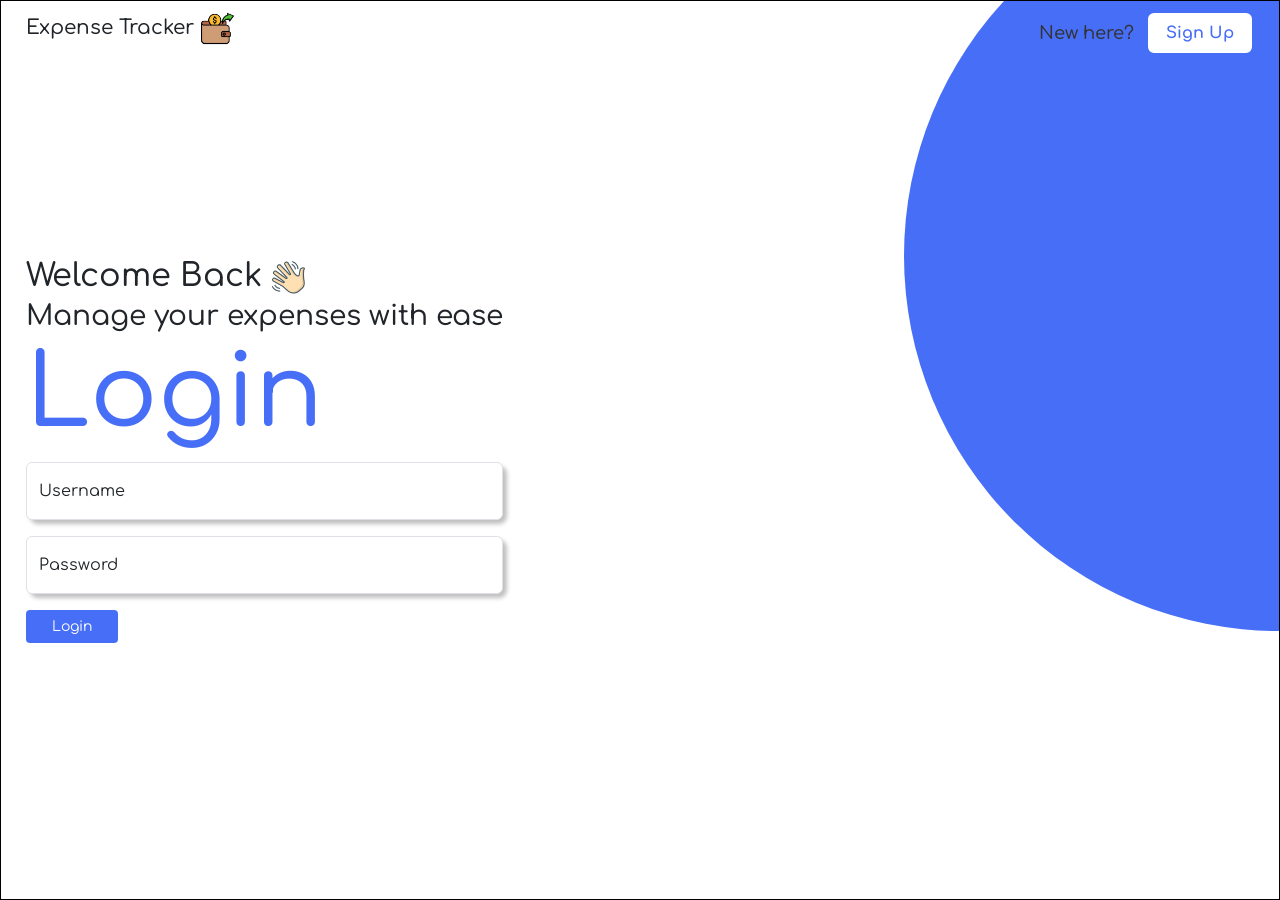
<file: index.html>
<!doctype html>
<html lang="en">
  <head>
    <meta charset="utf-8" />
    <meta name="viewport" content="width=device-width, initial-scale=1" />
    <title>Expense Tracker</title>
    <link
      href="https://cdn.jsdelivr.net/npm/bootstrap@5.3.3/dist/css/bootstrap.min.css"
      rel="stylesheet"
      integrity="sha384-QWTKZyjpPEjISv5WaRU9OFeRpok6YctnYmDr5pNlyT2bRjXh0JMhjY6hW+ALEwIH"
      crossorigin="anonymous"
    />
    <link rel="preconnect" href="https://fonts.googleapis.com" />
    <link rel="preconnect" href="https://fonts.gstatic.com" crossorigin />
    <link
      href="https://fonts.googleapis.com/css2?family=Comfortaa:wght@300..700&display=swap"
      rel="stylesheet"
    />
    <link rel="stylesheet" href="./Home.css" />
  </head>

  <body>
    <div class="parent">
      <div class="solid-circle"></div>
      <div class="header-home">
        <h5 class="m-0">
          Expense Tracker
          <img src="./spending.png" alt="" width="35px" height="35px" />
        </h5>
        <div class="signup-section">
          <span id="new-user-text">New here?</span>
          <a href="./signup.html">
            <button class="btn btn-md" id="click-here-button">Sign Up</button>
          </a>
        </div>
      </div>

      <div class="main-content">
        <h2 class="main-content-text">
          Welcome Back
          <img src="./wave.png" alt="" width="35px" />
          <br />
          <small>Manage your expenses with ease</small>
          <br />
          <span id="Name">Login</span>
        </h2>

        <!-- Inline error message -->
        <p id="errorMsg" style="color:#dc2626; font-size:0.85rem; margin-bottom:10px; display:none;"></p>

        <!-- Username -->
        <div class="form-floating mb-3">
          <input
            type="text"
            class="form-control"
            id="loginUsername"
            placeholder="Username"
            onkeydown="if(event.key==='Enter') loginUser()"
          />
          <label for="loginUsername">Username</label>
        </div>

        <!-- Password -->
        <div class="form-floating mb-3">
          <input
            type="password"
            class="form-control"
            id="loginPassword"
            placeholder="Password"
            onkeydown="if(event.key==='Enter') loginUser()"
          />
          <label for="loginPassword">Password</label>
        </div>

        <button class="btn btn-sm" id="login-button" onclick="loginUser()">
          Login
        </button>
      </div>
    </div>

    <script src="https://cdn.jsdelivr.net/npm/bootstrap@5.3.3/dist/js/bootstrap.bundle.min.js"
      integrity="sha384-YvpcrYf0tY3lHB60NNkmXc5s9fDVZLESaAA55NDzOxhy9GkcIdslK1eN7N6jIeHz"
      crossorigin="anonymous"></script>
    <script src="auth.js"></script>
  </body>
</html>
</file>
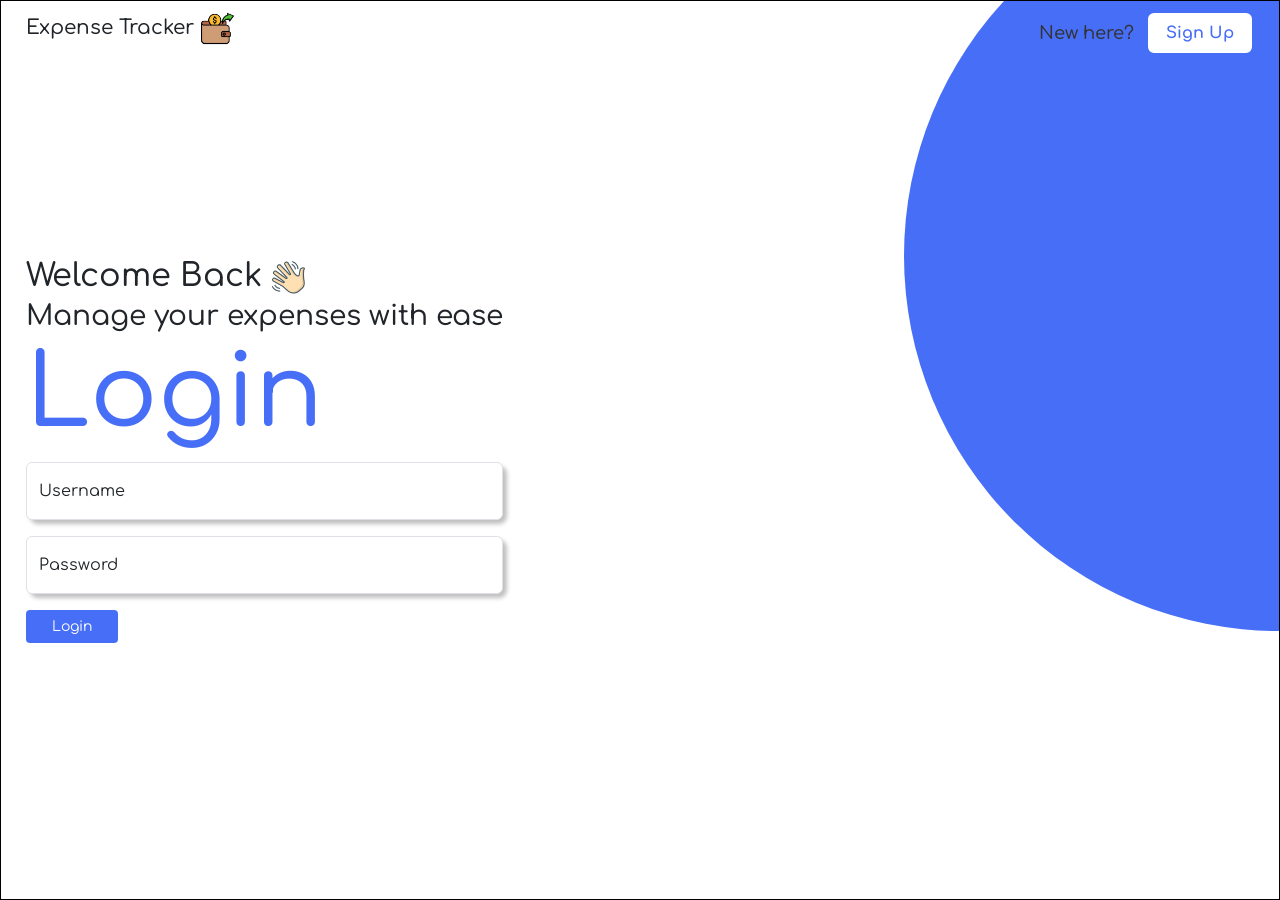
<file: report.html>
<!doctype html>
<html lang="en">
  <head>
    <meta charset="utf-8" />
    <meta name="viewport" content="width=device-width, initial-scale=1" />
    <title>Expense Report</title>
    <link
      href="https://cdn.jsdelivr.net/npm/bootstrap@5.3.3/dist/css/bootstrap.min.css"
      rel="stylesheet"
      integrity="sha384-QWTKZyjpPEjISv5WaRU9OFeRpok6YctnYmDr5pNlyT2bRjXh0JMhjY6hW+ALEwIH"
      crossorigin="anonymous"
    />
    <link rel="preconnect" href="https://fonts.googleapis.com" />
    <link rel="preconnect" href="https://fonts.gstatic.com" crossorigin />
    <link
      href="https://fonts.googleapis.com/css2?family=Comfortaa:wght@300..700&display=swap"
      rel="stylesheet"
    />
    <style>
      * {
        box-sizing: border-box;
        margin: 0;
        padding: 0;
      }

      body {
        font-family: "Comfortaa", serif;
        background: #f0f2ff;
        min-height: 100vh;
      }

      /* ── Header ── */
      .header {
        background: #3451c7;
        color: white;
        padding: 14px 28px;
        display: flex;
        justify-content: space-between;
        align-items: center;
      }
      .header-left {
        display: flex;
        align-items: center;
        gap: 12px;
      }
      .header-icon {
        font-size: 26px;
        background: #fff3cd;
        border-radius: 10px;
        padding: 4px 8px;
      }
      .header-title {
        font-size: 1.4rem;
        font-weight: 700;
      }
      .header-right {
        display: flex;
        align-items: center;
        gap: 10px;
      }
      .user-avatar {
        font-size: 18px;
        background: #5a73d4;
        border-radius: 50%;
        width: 36px;
        height: 36px;
        display: flex;
        align-items: center;
        justify-content: center;
      }
      .user-name {
        font-weight: 600;
        font-size: 0.95rem;
      }
      .logout-btn {
        background: rgba(255, 255, 255, 0.18);
        color: white;
        border: 1.5px solid rgba(255, 255, 255, 0.5);
        border-radius: 8px;
        padding: 5px 14px;
        font-family: "Comfortaa", serif;
        font-size: 0.8rem;
        font-weight: 700;
        cursor: pointer;
        transition: background 0.2s;
      }
      .logout-btn:hover {
        background: rgba(255, 255, 255, 0.3);
      }

      /* ── Container ── */
      .report-container {
        width: 90%;
        max-width: 860px;
        margin: 36px auto 50px;
      }

      .page-heading {
        font-size: 1.6rem;
        font-weight: 800;
        color: #1e2a6e;
        margin-bottom: 6px;
      }
      .page-sub {
        font-size: 0.88rem;
        color: #6b7280;
        margin-bottom: 28px;
      }

      /* ── Greeting banner ── */
      .greeting-card {
        background: linear-gradient(135deg, #3451c7 0%, #5b7af7 100%);
        border-radius: 16px;
        padding: 28px 32px;
        color: white;
        display: flex;
        justify-content: space-between;
        align-items: center;
        margin-bottom: 28px;
        box-shadow: 0 6px 20px rgba(52, 81, 199, 0.28);
      }
      .greeting-text h2 {
        font-size: 1.4rem;
        font-weight: 800;
        margin-bottom: 4px;
      }
      .greeting-text p {
        font-size: 0.88rem;
        opacity: 0.85;
        margin: 0;
      }
      .greeting-emoji {
        font-size: 3.4rem;
      }

      /* ── Stats grid ── */
      .summary-grid {
        display: grid;
        grid-template-columns: repeat(3, 1fr);
        gap: 20px;
        margin-bottom: 28px;
      }
      .stat-card {
        background: white;
        border-radius: 14px;
        padding: 22px 20px;
        display: flex;
        flex-direction: column;
        gap: 10px;
        box-shadow: 0 2px 10px rgba(0, 0, 0, 0.06);
        position: relative;
        overflow: hidden;
      }
      .stat-card::before {
        content: "";
        position: absolute;
        top: 0;
        left: 0;
        right: 0;
        height: 4px;
      }
      .income-stat::before {
        background: #16a34a;
      }
      .expense-stat::before {
        background: #dc2626;
      }
      .balance-stat::before {
        background: #3451c7;
      }

      .stat-icon {
        font-size: 1.5rem;
        width: 48px;
        height: 48px;
        border-radius: 12px;
        display: flex;
        align-items: center;
        justify-content: center;
      }
      .income-stat .stat-icon {
        background: #dcfce7;
      }
      .expense-stat .stat-icon {
        background: #fee2e2;
      }
      .balance-stat .stat-icon {
        background: #dbe4ff;
      }

      .stat-label {
        font-size: 0.74rem;
        font-weight: 700;
        color: #6b7280;
        text-transform: uppercase;
        letter-spacing: 0.6px;
      }
      .stat-value {
        font-size: 1.45rem;
        font-weight: 800;
      }
      .income-stat .stat-value {
        color: #16a34a;
      }
      .expense-stat .stat-value {
        color: #dc2626;
      }
      .balance-stat .stat-value {
        color: #3451c7;
      }

      /* ── Status card ── */
      .status-card {
        background: white;
        border-radius: 14px;
        padding: 26px 28px;
        box-shadow: 0 2px 10px rgba(0, 0, 0, 0.06);
        margin-bottom: 28px;
      }
      .status-card h3 {
        font-size: 1rem;
        font-weight: 800;
        color: #1e2a6e;
        margin-bottom: 14px;
      }
      .status-message {
        font-size: 1.05rem;
        padding: 16px 20px;
        background: #f8f9ff;
        border-radius: 10px;
        border-left: 4px solid #3451c7;
        line-height: 1.6;
      }

      /* ── Actions row ── */
      .actions-row {
        display: flex;
        justify-content: center;
        gap: 14px;
        flex-wrap: wrap;
      }
      .back-btn {
        display: inline-flex;
        align-items: center;
        gap: 8px;
        background: #3451c7;
        color: white;
        border: none;
        border-radius: 10px;
        padding: 13px 28px;
        font-family: "Comfortaa", serif;
        font-size: 0.95rem;
        font-weight: 700;
        cursor: pointer;
        text-decoration: none;
        transition:
          background 0.2s,
          transform 0.1s;
        box-shadow: 0 4px 12px rgba(52, 81, 199, 0.25);
      }
      .back-btn:hover {
        background: #253fa8;
        color: white;
        transform: translateY(-1px);
      }

      .logout-link {
        display: inline-flex;
        align-items: center;
        gap: 8px;
        background: white;
        color: #dc2626;
        border: 1.5px solid #dc2626;
        border-radius: 10px;
        padding: 13px 28px;
        font-family: "Comfortaa", serif;
        font-size: 0.95rem;
        font-weight: 700;
        cursor: pointer;
        text-decoration: none;
        transition: background 0.2s;
      }
      .logout-link:hover {
        background: #fee2e2;
        color: #dc2626;
      }

      /* ── Responsive ── */
      @media (max-width: 640px) {
        .summary-grid {
          grid-template-columns: 1fr;
        }
        .greeting-card {
          flex-direction: column;
          text-align: center;
          gap: 16px;
        }
        .report-container {
          width: 95%;
          margin-top: 20px;
        }
        .header {
          padding: 12px 16px;
        }
        .header-title {
          font-size: 1.1rem;
        }
      }
    </style>
  </head>

  <body>
    <!-- Header -->
    <div class="header">
      <div class="header-left">
        <div class="header-icon">💰</div>
        <span class="header-title">Expense Tracker</span>
      </div>
      <div class="header-right">
        <div class="user-avatar">👤</div>
        <span class="user-name">Hello, <span id="reportName">...</span> ▾</span>
        <button class="logout-btn" onclick="logoutUser()">Logout</button>
      </div>
    </div>

    <!-- Report Content -->
    <div class="report-container">
      <p class="page-heading">📋 Financial Report</p>
      <p class="page-sub">
        A summary of your income, expenses, and financial health.
      </p>

      <!-- Greeting banner -->
      <div class="greeting-card">
        <div class="greeting-text">
          <h2>Hello, <span id="greetName">...</span>! 👋</h2>
          <p>Here's a snapshot of your current financial overview.</p>
        </div>
        <div class="greeting-emoji">📊</div>
      </div>

      <!-- Stats -->
      <div class="summary-grid">
        <div class="stat-card income-stat">
          <div class="stat-icon">💼</div>
          <p class="stat-label">Total Income</p>
          <p class="stat-value" id="reportIncome">—</p>
        </div>
        <div class="stat-card expense-stat">
          <div class="stat-icon">👛</div>
          <p class="stat-label">Total Expense</p>
          <p class="stat-value" id="reportExpense">—</p>
        </div>
        <div class="stat-card balance-stat">
          <div class="stat-icon">💰</div>
          <p class="stat-label">Balance</p>
          <p class="stat-value" id="reportBalance">—</p>
        </div>
      </div>

      <!-- Financial Status -->
      <div class="status-card">
        <h3>📈 Financial Status</h3>
        <p class="status-message" id="reportStatus">
          Calculating your status...
        </p>
      </div>

      <!-- Action Buttons -->
      <div class="actions-row">
        <a href="Tracker.html" class="back-btn">← Back to Tracker</a>
      </div>
    </div>

    <script src="./report.js"></script>
    <script src="./auth.js"></script>
  </body>
</html>
</file>
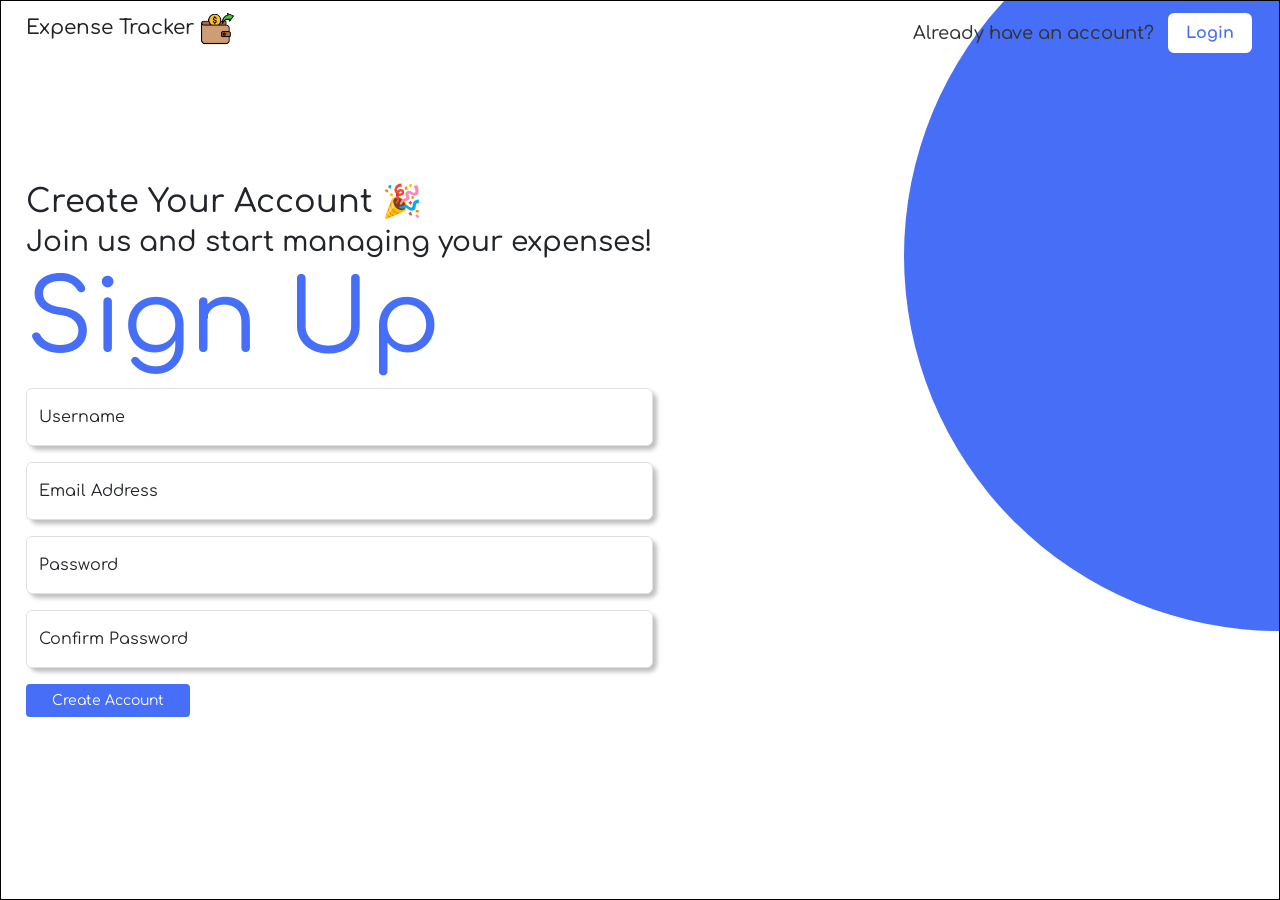
<file: signup.html>
<!doctype html>
<html lang="en">
  <head>
    <meta charset="utf-8" />
    <meta name="viewport" content="width=device-width, initial-scale=1" />
    <title>Sign Up - Expense Tracker</title>
    <link
      href="https://cdn.jsdelivr.net/npm/bootstrap@5.3.3/dist/css/bootstrap.min.css"
      rel="stylesheet"
    />
    <link rel="preconnect" href="https://fonts.googleapis.com" />
    <link rel="preconnect" href="https://fonts.gstatic.com" crossorigin />
    <link
      href="https://fonts.googleapis.com/css2?family=Comfortaa:wght@300..700&display=swap"
      rel="stylesheet"
    />
    <link rel="stylesheet" href="./Home.css" />
  </head>

  <body>
    <div class="parent">
      <div class="solid-circle"></div>

      <!-- Header -->
      <div class="header-home">
        <h5 class="m-0">
          Expense Tracker
          <img src="./spending.png" width="35" height="35" />
        </h5>
        <div class="signup-section">
          <span id="new-user-text">Already have an account?</span>
          <a href="./index.html">
            <button class="btn btn-md" id="click-here-button">Login</button>
          </a>
        </div>
      </div>

      <!-- Main Content -->
      <div class="main-content">
        <h2 class="main-content-text">
          Create Your Account 🎉
          <br />
          <small>Join us and start managing your expenses!</small>
          <br />
          <span id="Name">Sign Up</span>
        </h2>

        <!-- Inline error message -->
        <p id="errorMsg" style="color:#dc2626; font-size:0.85rem; margin-bottom:10px; display:none;"></p>

        <!-- Username -->
        <div class="form-floating mb-3">
          <input type="text" class="form-control" id="username" placeholder="Username" />
          <label for="username">Username</label>
        </div>

        <!-- Email -->
        <div class="form-floating mb-3">
          <input type="email" class="form-control" id="email" placeholder="Email" />
          <label for="email">Email Address</label>
        </div>

        <!-- Password -->
        <div class="form-floating mb-3">
          <input type="password" class="form-control" id="password" placeholder="Password" />
          <label for="password">Password</label>
        </div>

        <!-- Confirm Password -->
        <div class="form-floating mb-3">
          <input type="password" class="form-control" id="confirmPassword" placeholder="Confirm Password" />
          <label for="confirmPassword">Confirm Password</label>
        </div>

        <button class="btn btn-sm" id="login-button" onclick="registerUser()">
          Create Account
        </button>
      </div>
    </div>

    <script src="https://cdn.jsdelivr.net/npm/bootstrap@5.3.3/dist/js/bootstrap.bundle.min.js"></script>
    <script src="auth.js"></script>
  </body>
</html>
</file>
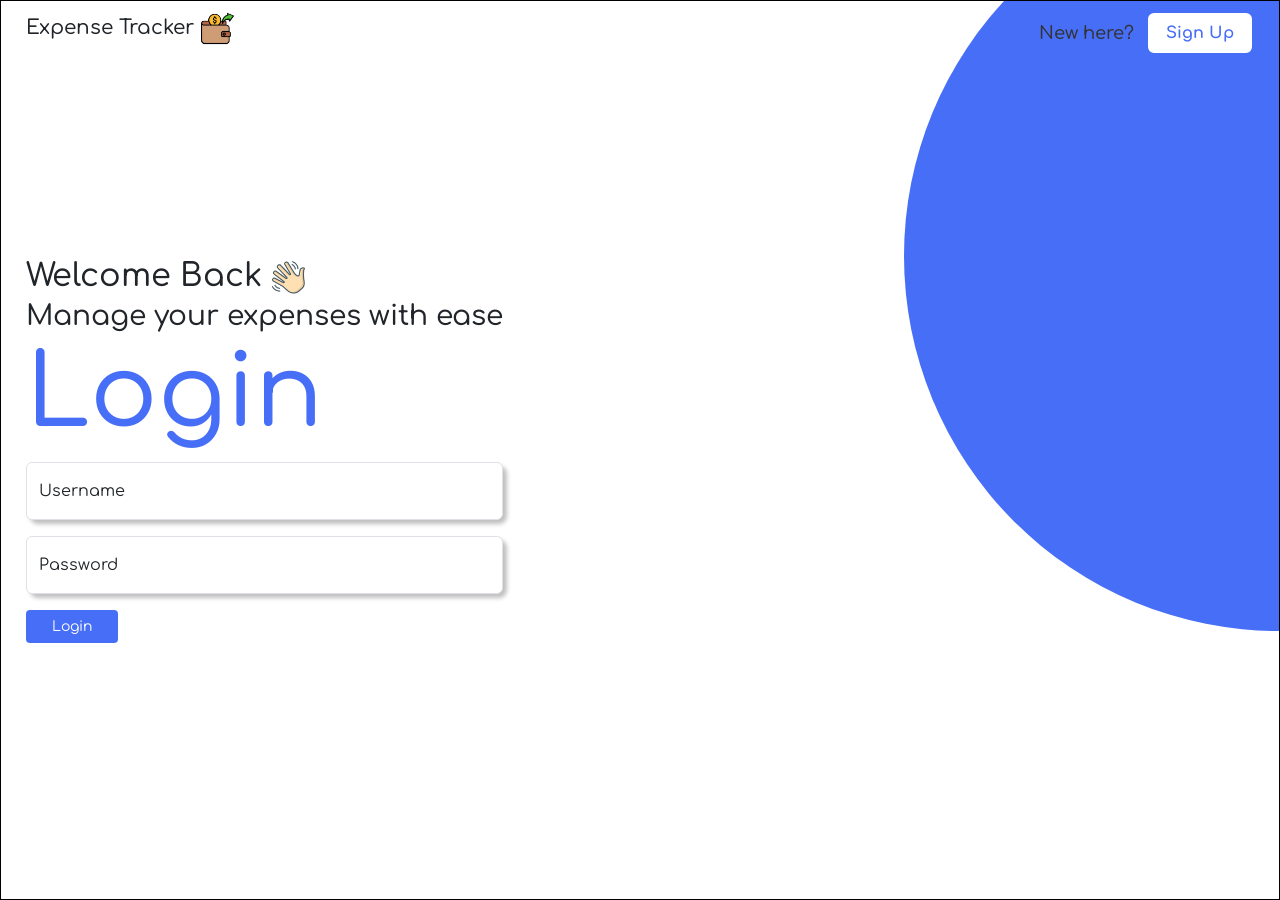
<file: Tracker.html>
<!doctype html>
<html lang="en">
  <head>
    <meta charset="utf-8" />
    <meta name="viewport" content="width=device-width, initial-scale=1" />
    <title>Expense Tracker</title>
    <link
      href="https://cdn.jsdelivr.net/npm/bootstrap@5.3.3/dist/css/bootstrap.min.css"
      rel="stylesheet"
      integrity="sha384-QWTKZyjpPEjISv5WaRU9OFeRpok6YctnYmDr5pNlyT2bRjXh0JMhjY6hW+ALEwIH"
      crossorigin="anonymous"
    />
    <link rel="preconnect" href="https://fonts.googleapis.com" />
    <link rel="preconnect" href="https://fonts.gstatic.com" crossorigin />
    <link
      href="https://fonts.googleapis.com/css2?family=Comfortaa:wght@300..700&display=swap"
      rel="stylesheet"
    />
    <link rel="stylesheet" href="./Tracker.css" />
  </head>

  <body>

    <!-- Header -->
    <div class="header">
      <div class="header-left">
        <div class="header-icon">💰</div>
        <span class="header-title">Expense Tracker</span>
      </div>
      <div class="header-right">
        <div class="user-avatar">👤</div>
        <span class="user-name">Hello, <span id="headerUsername">User</span> ▾</span>
        <!-- <button class="logout-btn" onclick="logoutUser()">Logout</button> -->
      </div>
    </div>

    <!-- Input Form -->
    <div class="input-form">
      <div class="form-floating inputs">
        <input type="date" class="form-control dateInput" id="dateInput" placeholder="dd-mm-yyyy" />
        <label for="dateInput">Date</label>
      </div>
      <div class="form-floating inputs">
        <input type="number" class="form-control amountInput" id="amountInput" placeholder="Enter amount" />
        <label for="amountInput">Amount</label>
      </div>
      <div class="form-floating inputs">
        <select class="form-select transactionType" id="transactionType">
          <option selected disabled value="">Choose Type</option>
          <option value="income">Income</option>
          <option value="expense">Expense</option>
        </select>
        <label for="transactionType">Transaction Type</label>
      </div>
      <button class="btn add-btn" id="add-button" onclick="addRow()">+</button>
    </div>

    <!-- Summary Cards -->
    <div class="cards mt-4">
      <div class="summary-card income-card">
        <div class="card-icon income-icon">💼</div>
        <div class="card-info">
          <p class="card-label">Total Income</p>
          <h2 class="card-amount income-amount">₹ <span id="totalIncome">0</span></h2>
        </div>
        <div class="card-trend income-trend">↗</div>
      </div>
      <div class="summary-card expense-card">
        <div class="card-icon expense-icon">👛</div>
        <div class="card-info">
          <p class="card-label">Total Expense</p>
          <h2 class="card-amount expense-amount">₹ <span id="expense">0</span></h2>
        </div>
        <div class="card-trend expense-trend">↗</div>
      </div>
      <div class="summary-card balance-card">
        <div class="card-icon balance-icon">💰</div>
        <div class="card-info">
          <p class="card-label">Balance</p>
          <h2 class="card-amount balance-amount">₹ <span id="balance">0</span></h2>
        </div>
        <div class="card-trend balance-trend">↗</div>
      </div>
    </div>

    <!-- Generate Report Button -->
    <div class="report-btn-wrapper mt-3">
      <button class="btn generate-report-btn" onclick="generateReport()">
        <span class="report-icon">📊</span> Generate Report
      </button>
    </div>

    <!-- Transaction Table -->
    <table class="transaction-table mt-3" id="table">
      <tr id="header-row">
        <th>Amount</th>
        <th>Transaction Type</th>
        <th>Transaction Date</th>
        <th>Action</th>
      </tr>
    </table>

    <script>
      const table = document.getElementById("table");
      let currentUser = "";  // set on load

      /* ══════════════════════════════════════════
         PAGE LOAD
      ══════════════════════════════════════════ */
      window.onload = function () {
        // Guard: if not logged in, go back to login
        currentUser = localStorage.getItem("et_currentUser");
        if (!currentUser) {
          window.location.href = "index.html";
          return;
        }

        // Show username in header
        document.getElementById("headerUsername").innerText = currentUser;

        // Load this user's saved totals (0 if never saved)
        const income  = parseInt(localStorage.getItem("et_totalIncome_"  + currentUser)) || 0;
        const expense = parseInt(localStorage.getItem("et_totalExpense_" + currentUser)) || 0;
        const balance = parseInt(localStorage.getItem("et_balance_"      + currentUser)) || 0;

        document.getElementById("totalIncome").innerText = formatNumber(income);
        document.getElementById("expense").innerText     = formatNumber(expense);
        document.getElementById("balance").innerText     = formatNumber(balance);

        // Restore transaction rows from localStorage
        const saved = localStorage.getItem("et_transactions_" + currentUser);
        if (saved) {
          const transactions = JSON.parse(saved);
          transactions.forEach(tx => renderRow(tx.amount, tx.type, tx.date));
        }
      };

      /* ══════════════════════════════════════════
         STORAGE HELPERS  (per-user keys)
      ══════════════════════════════════════════ */
      function saveTotals(income, expense, balance) {
        localStorage.setItem("et_totalIncome_"  + currentUser, income);
        localStorage.setItem("et_totalExpense_" + currentUser, expense);
        localStorage.setItem("et_balance_"      + currentUser, balance);
      }

      function getTransactions() {
        const raw = localStorage.getItem("et_transactions_" + currentUser);
        return raw ? JSON.parse(raw) : [];
      }

      function saveTransactions(arr) {
        localStorage.setItem("et_transactions_" + currentUser, JSON.stringify(arr));
      }

      /* ══════════════════════════════════════════
         FORMATTING
      ══════════════════════════════════════════ */
      function formatNumber(num) {
        return num.toLocaleString("en-IN");
      }

      function parseDisplayed(id) {
        return parseInt(document.getElementById(id).innerText.replace(/,/g, "")) || 0;
      }

      function formatDate(dateStr) {
        if (!dateStr) return "";
        const [y, m, d] = dateStr.split("-");
        return `${d}-${m}-${y}`;
      }

      /* ══════════════════════════════════════════
         RENDER A ROW  (used by addRow + restore)
      ══════════════════════════════════════════ */
      function renderRow(amountNum, type, displayDate) {
        const row = document.createElement("tr");

        const amountCell = document.createElement("td");
        amountCell.classList.add(type === "income" ? "amount-income" : "amount-expense");
        amountCell.innerText = "₹ " + formatNumber(amountNum);

        const transactionCell = document.createElement("td");
        const badge = document.createElement("span");
        badge.innerText = type.charAt(0).toUpperCase() + type.slice(1);
        badge.classList.add("type-badge", type === "income" ? "badge-income" : "badge-expense");
        transactionCell.appendChild(badge);

        const dateCell = document.createElement("td");
        dateCell.innerText = displayDate;

        const binCell = document.createElement("td");
        const deleteButton = document.createElement("button");
        deleteButton.innerHTML = "🗑";
        deleteButton.classList.add("delete-button");
        deleteButton.onclick = () => deleteRow(row, amountNum, type, displayDate);
        binCell.appendChild(deleteButton);

        row.appendChild(amountCell);
        row.appendChild(transactionCell);
        row.appendChild(dateCell);
        row.appendChild(binCell);
        table.appendChild(row);
      }

      /* ══════════════════════════════════════════
         ADD ROW
      ══════════════════════════════════════════ */
      function addRow() {
        const date            = document.getElementById("dateInput").value;
        const amount          = document.getElementById("amountInput").value;
        const transactionType = document.getElementById("transactionType").value;

        if (!date || !amount || !transactionType) {
          alert("Please fill in all fields.");
          return;
        }

        const amountNum   = parseInt(amount);
        const displayDate = formatDate(date);

        // Render the row
        renderRow(amountNum, transactionType, displayDate);

        // Update totals
        let income  = parseDisplayed("totalIncome");
        let expense = parseDisplayed("expense");
        let balance = parseDisplayed("balance");

        if (transactionType === "income") {
          income  += amountNum;
          balance += amountNum;
        } else {
          expense += amountNum;
          balance -= amountNum;
        }

        document.getElementById("totalIncome").innerText = formatNumber(income);
        document.getElementById("expense").innerText     = formatNumber(expense);
        document.getElementById("balance").innerText     = formatNumber(balance);

        saveTotals(income, expense, balance);

        // Save transaction to localStorage
        const transactions = getTransactions();
        transactions.push({ amount: amountNum, type: transactionType, date: displayDate });
        saveTransactions(transactions);

        // Clear inputs
        document.getElementById("amountInput").value     = "";
        document.getElementById("dateInput").value       = "";
        document.getElementById("transactionType").value = "";
      }

      /* ══════════════════════════════════════════
         DELETE ROW
      ══════════════════════════════════════════ */
      function deleteRow(row, amountNum, type, displayDate) {
        let income  = parseDisplayed("totalIncome");
        let expense = parseDisplayed("expense");
        let balance = parseDisplayed("balance");

        if (type === "income") {
          income  -= amountNum;
          balance -= amountNum;
        } else {
          expense -= amountNum;
          balance += amountNum;
        }

        document.getElementById("totalIncome").innerText = formatNumber(income);
        document.getElementById("expense").innerText     = formatNumber(expense);
        document.getElementById("balance").innerText     = formatNumber(balance);

        saveTotals(income, expense, balance);

        // Remove from saved transactions
        const transactions = getTransactions();
        const idx = transactions.findIndex(
          tx => tx.amount === amountNum && tx.type === type && tx.date === displayDate
        );
        if (idx !== -1) transactions.splice(idx, 1);
        saveTransactions(transactions);

        row.remove();
      }

      /* ══════════════════════════════════════════
         GENERATE REPORT
      ══════════════════════════════════════════ */
      function generateReport() {
        const rows = table.querySelectorAll("tr:not(#header-row)");
        if (rows.length === 0) {
          alert("No transactions to generate report.");
          return;
        }
        window.location.href = "report.html";
      }

      /* ══════════════════════════════════════════
         LOGOUT  (defined in auth.js, called here)
      ══════════════════════════════════════════ */
    </script>

    <script src="https://cdn.jsdelivr.net/npm/bootstrap@5.3.3/dist/js/bootstrap.bundle.min.js"
      integrity="sha384-YvpcrYf0tY3lHB60NNkmXc5s9fDVZLESaAA55NDzOxhy9GkcIdslK1eN7N6jIeHz"
      crossorigin="anonymous"></script>
    <script src="auth.js"></script>
  </body>
</html>
</file>
<file: Home.css>
body {
    font-family: "Comfortaa", serif;
}

.parent {
    position: relative;
    border: 1px black solid;
    height: 100vh;
    overflow: hidden;
    display: flex;
    align-items: center;

}

.solid-circle {
    height: 750px;
    width: 750px;
    background: #476EF7;
    border-radius: 50%;
    position: absolute;
    right: -375px;
    top: -120px;
    z-index: 1;
}

.header-home {

    display: flex;
    justify-content: space-between;
    position: absolute;
    z-index: 2;
    width: 100%;
    top: 10px;
    padding: 0px 25px;
}

.signup-section{
    display: flex;
    align-items: center;
    gap: 12px;
}

#new-user-text{
    font-size: 18px;
    font-weight: 500;
    color: #333;
}

#click-here-button{
    background: white;
    color: #476EF7;
    font-size: 16px;
    font-weight: 700;
    border: 2px solid #476EF7;
    border-radius: 8px;
    padding: 8px 18px;
    transition: 0.3s;
}

#click-here-button:hover{
    background: #476EF7;
    color: white;
}

#Name {
    color: #476EF7;
    font-size: 100px;
}

.form-floating {
    box-shadow: 4px 4px 4px rgba(0, 0, 0, 0.25);
    border-radius: 8px;
}

#login-button {
    background: #476EF7;
    color: white;
    padding: 5px 25px;

}

.main-content {
    margin-left: 25px;
}

@media only screen and (max-width: 768px) {
    .solid-circle {
        width: 300px;
        height: 300px;
        background: black;
        right: -150px;
        top: -115px;
    }
    #Name
    {
        color: black;
    }
    #login-button {
        background: black;
    }

    #click-here-button {
        color: black;
    }
}
</file>
<file: Tracker.css>
/* ========================
   Base
======================== */
body {
  font-family: "Comfortaa", serif;
  background-color: #f0f2ff;
  margin: 0;
  padding: 0;
}

/* ========================
   Header
======================== */
.header {
  background: #3451c7;
  color: white;
  padding: 14px 28px;
  display: flex;
  justify-content: space-between;
  align-items: center;
}

.header-left {
  display: flex;
  align-items: center;
  gap: 12px;
}

.header-icon {
  font-size: 28px;
  background: #fff3cd;
  border-radius: 10px;
  padding: 4px 8px;
}

.header-title {
  font-size: 1.4rem;
  font-weight: 700;
  letter-spacing: 0.5px;
}

.header-right {
  display: flex;
  align-items: center;
  gap: 10px;
  font-size: 1rem;
  cursor: pointer;
}

.user-avatar {
  font-size: 28px;
  background: #5a73d4;
  border-radius: 50%;
  width: 40px;
  height: 40px;
  display: flex;
  align-items: center;
  justify-content: center;
}

.user-name {
  font-weight: 600;
}

/* ========================
   Input Form
======================== */
.input-form {
  display: flex;
  justify-content: space-around;
  align-items: center;
  width: 95%;
  margin: 20px auto;
  border-radius: 12px;
  box-shadow: 0px 2px 16px rgba(71, 110, 247, 0.12);
  background: white;
  padding: 20px 24px;
  gap: 16px;
}

.inputs {
  flex: 1;
}

.form-control,
.form-select {
  border-radius: 10px;
  border: 1.5px solid #e0e4f0;
  font-family: "Comfortaa", serif;
  font-size: 0.95rem;
}

.form-control:focus,
.form-select:focus {
  border-color: #3451c7;
  box-shadow: 0 0 0 3px rgba(52, 81, 199, 0.1);
}

.add-btn {
  background: #3451c7;
  width: 52px;
  height: 52px;
  border-radius: 50%;
  font-size: 1.6rem;
  font-weight: 700;
  color: white;
  flex-shrink: 0;
  display: flex;
  align-items: center;
  justify-content: center;
  transition: background 0.2s;
}

.add-btn:hover {
  background: #253fa8;
  color: white;
}

/* ========================
   Summary Cards
======================== */
.cards {
  display: flex;
  width: 95%;
  margin: 0 auto;
  justify-content: space-between;
  gap: 20px;
}

.summary-card {
  flex: 1;
  border-radius: 16px;
  padding: 22px 24px;
  display: flex;
  align-items: center;
  gap: 18px;
  position: relative;
  box-shadow: 0 2px 8px rgba(0,0,0,0.06);
}

.income-card  { background: #f0fdf4; }
.expense-card { background: #fff5f5; }
.balance-card { background: #eff3ff; }

.card-icon {
  font-size: 1.6rem;
  border-radius: 50%;
  width: 56px;
  height: 56px;
  display: flex;
  align-items: center;
  justify-content: center;
  flex-shrink: 0;
}

.income-icon  { background: #dcfce7; }
.expense-icon { background: #fee2e2; }
.balance-icon { background: #dbe4ff; }

.card-info {
  display: flex;
  flex-direction: column;
  gap: 2px;
}

.card-label {
  margin: 0;
  font-size: 0.9rem;
  font-weight: 700;
  color: #374151;
}

.card-amount {
  margin: 0;
  font-size: 1.7rem;
  font-weight: 800;
}

.income-amount  { color: #16a34a; }
.expense-amount { color: #dc2626; }
.balance-amount { color: #3451c7; }

.card-trend {
  position: absolute;
  right: 20px;
  bottom: 20px;
  font-size: 1.4rem;
}

.income-trend  { color: #16a34a; }
.expense-trend { color: #dc2626; }
.balance-trend { color: #3451c7; }

/* ========================
   Generate Report Button
======================== */
.report-btn-wrapper {
  width: 95%;
  margin: 0 auto;
  display: flex;
  justify-content: center;
  margin-top: 20px;
}

.generate-report-btn {
  background: #3451c7;
  color: white;
  font-family: "Comfortaa", serif;
  font-size: 1.05rem;
  font-weight: 700;
  padding: 14px 60px;
  border-radius: 10px;
  border: none;
  display: flex;
  align-items: center;
  gap: 10px;
  transition: background 0.2s, transform 0.1s;
  box-shadow: 0 4px 12px rgba(52,81,199,0.25);
}

.generate-report-btn:hover {
  background: #253fa8;
  color: white;
  transform: translateY(-1px);
}

.report-icon {
  font-size: 1.1rem;
}

/* ========================
   Transaction Table
======================== */
.transaction-table {
  width: 95%;
  margin: 16px auto 30px;
  border-radius: 12px;
  overflow: hidden;
  box-shadow: 0 2px 12px rgba(0,0,0,0.08);
  border-collapse: collapse;
  background: white;
}

#header-row {
  background: #3451c7;
}

#header-row th {
  padding: 16px 20px;
  color: white;
  font-weight: 700;
  text-align: center;
  font-size: 0.95rem;
}

.transaction-table td {
  padding: 16px 20px;
  text-align: center;
  border-bottom: 1px solid #f0f2ff;
  font-weight: 600;
  font-size: 0.95rem;
}

.transaction-table tr:last-child td {
  border-bottom: none;
}

.amount-income  { color: #16a34a; }
.amount-expense { color: #dc2626; }

/* Type Badges */
.type-badge {
  padding: 5px 18px;
  border-radius: 20px;
  font-size: 0.85rem;
  font-weight: 700;
}

.badge-income {
  background: #dcfce7;
  color: #16a34a;
}

.badge-expense {
  background: #fee2e2;
  color: #dc2626;
}

/* Delete Button */
.delete-button {
  background: white;
  border: 1.5px solid #dc2626;
  border-radius: 8px;
  width: 38px;
  height: 38px;
  font-size: 1rem;
  cursor: pointer;
  display: flex;
  align-items: center;
  justify-content: center;
  transition: background 0.2s;
  margin: auto;
}

.delete-button:hover {
  background: #fee2e2;
}

/* ========================
   Responsive
======================== */
@media only screen and (max-width: 768px) {
  .header {
    padding: 12px 16px;
  }

  .header-title {
    font-size: 1.1rem;
  }

  .input-form {
    flex-direction: column;
    align-items: stretch;
    gap: 14px;
    padding: 16px;
  }

  .inputs {
    width: 100%;
  }

  .add-btn {
    width: 100%;
    border-radius: 10px;
    height: 48px;
  }

  .cards {
    flex-direction: column;
    gap: 12px;
  }

  .summary-card {
    width: 100%;
  }

  .generate-report-btn {
    width: 100%;
    justify-content: center;
  }

  .transaction-table {
    font-size: 0.8rem;
  }

  #header-row th,
  .transaction-table td {
    padding: 10px 8px;
  }
}
</file>
